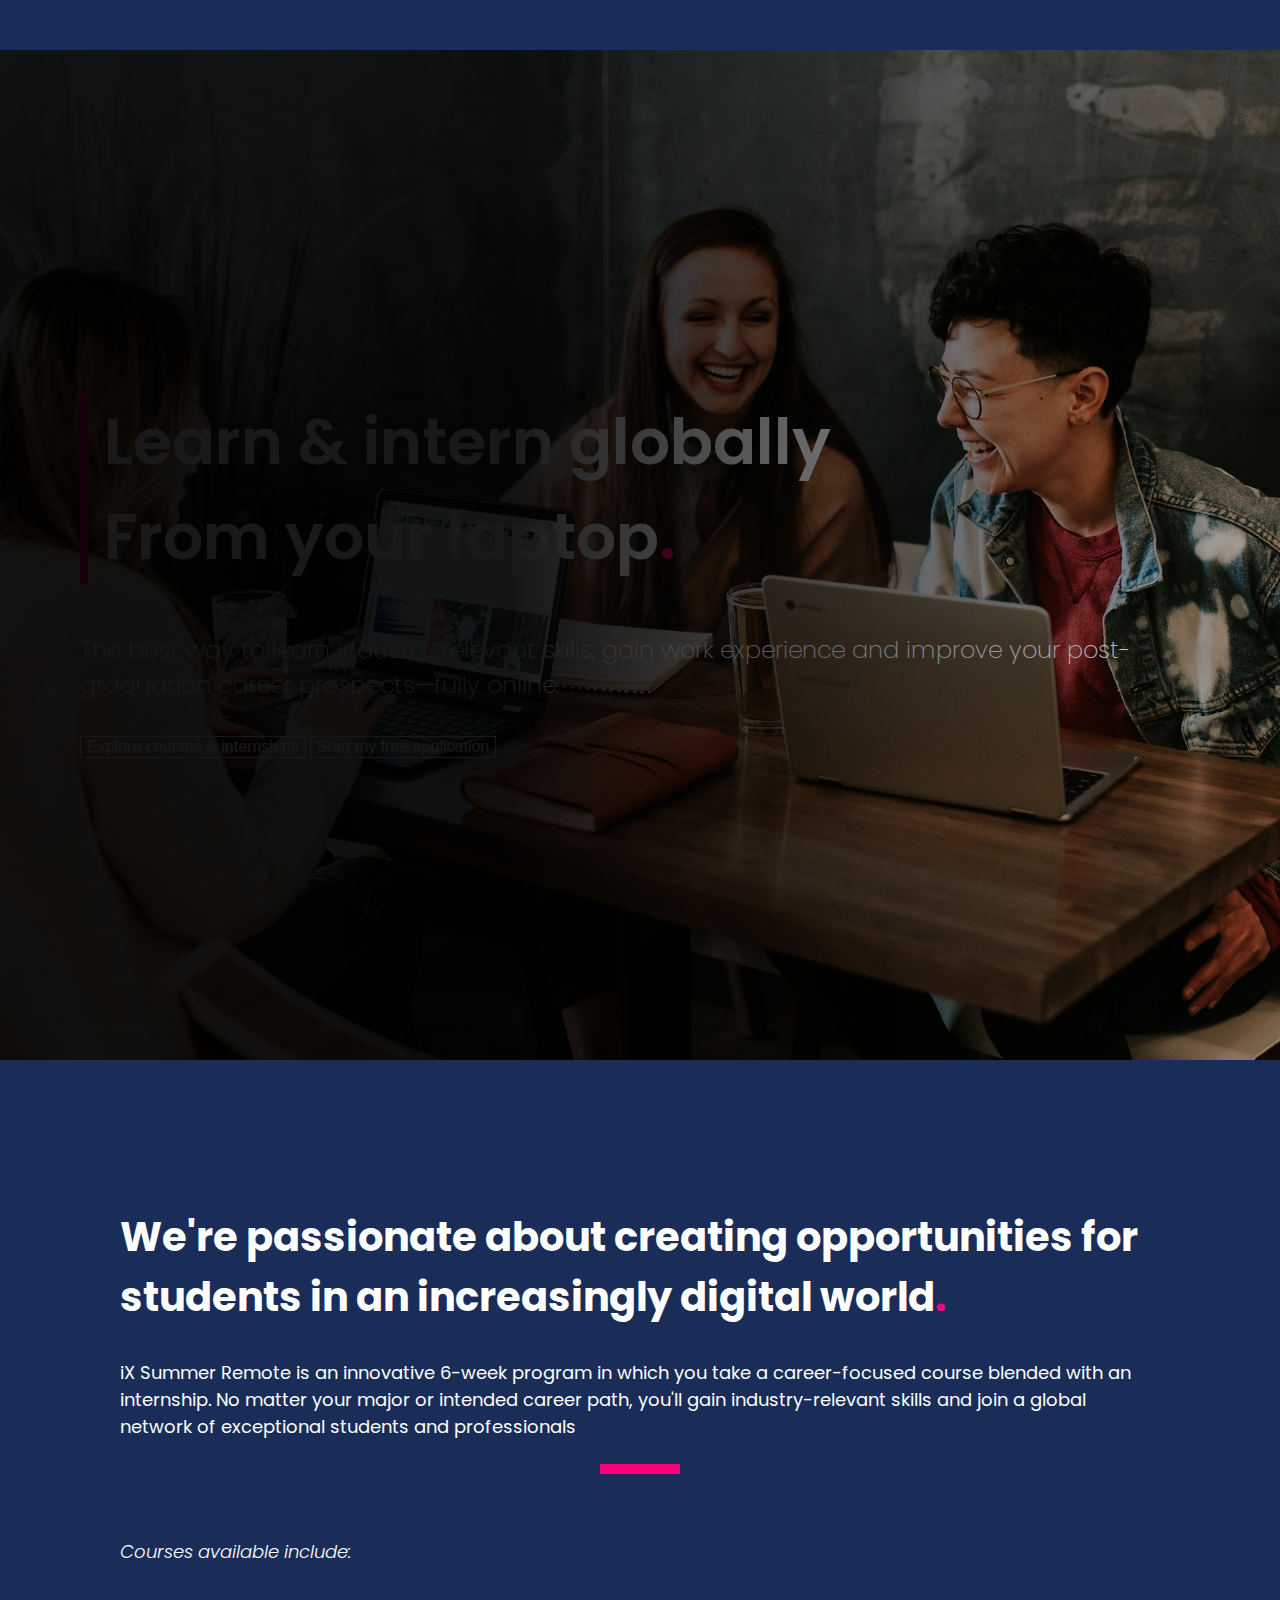
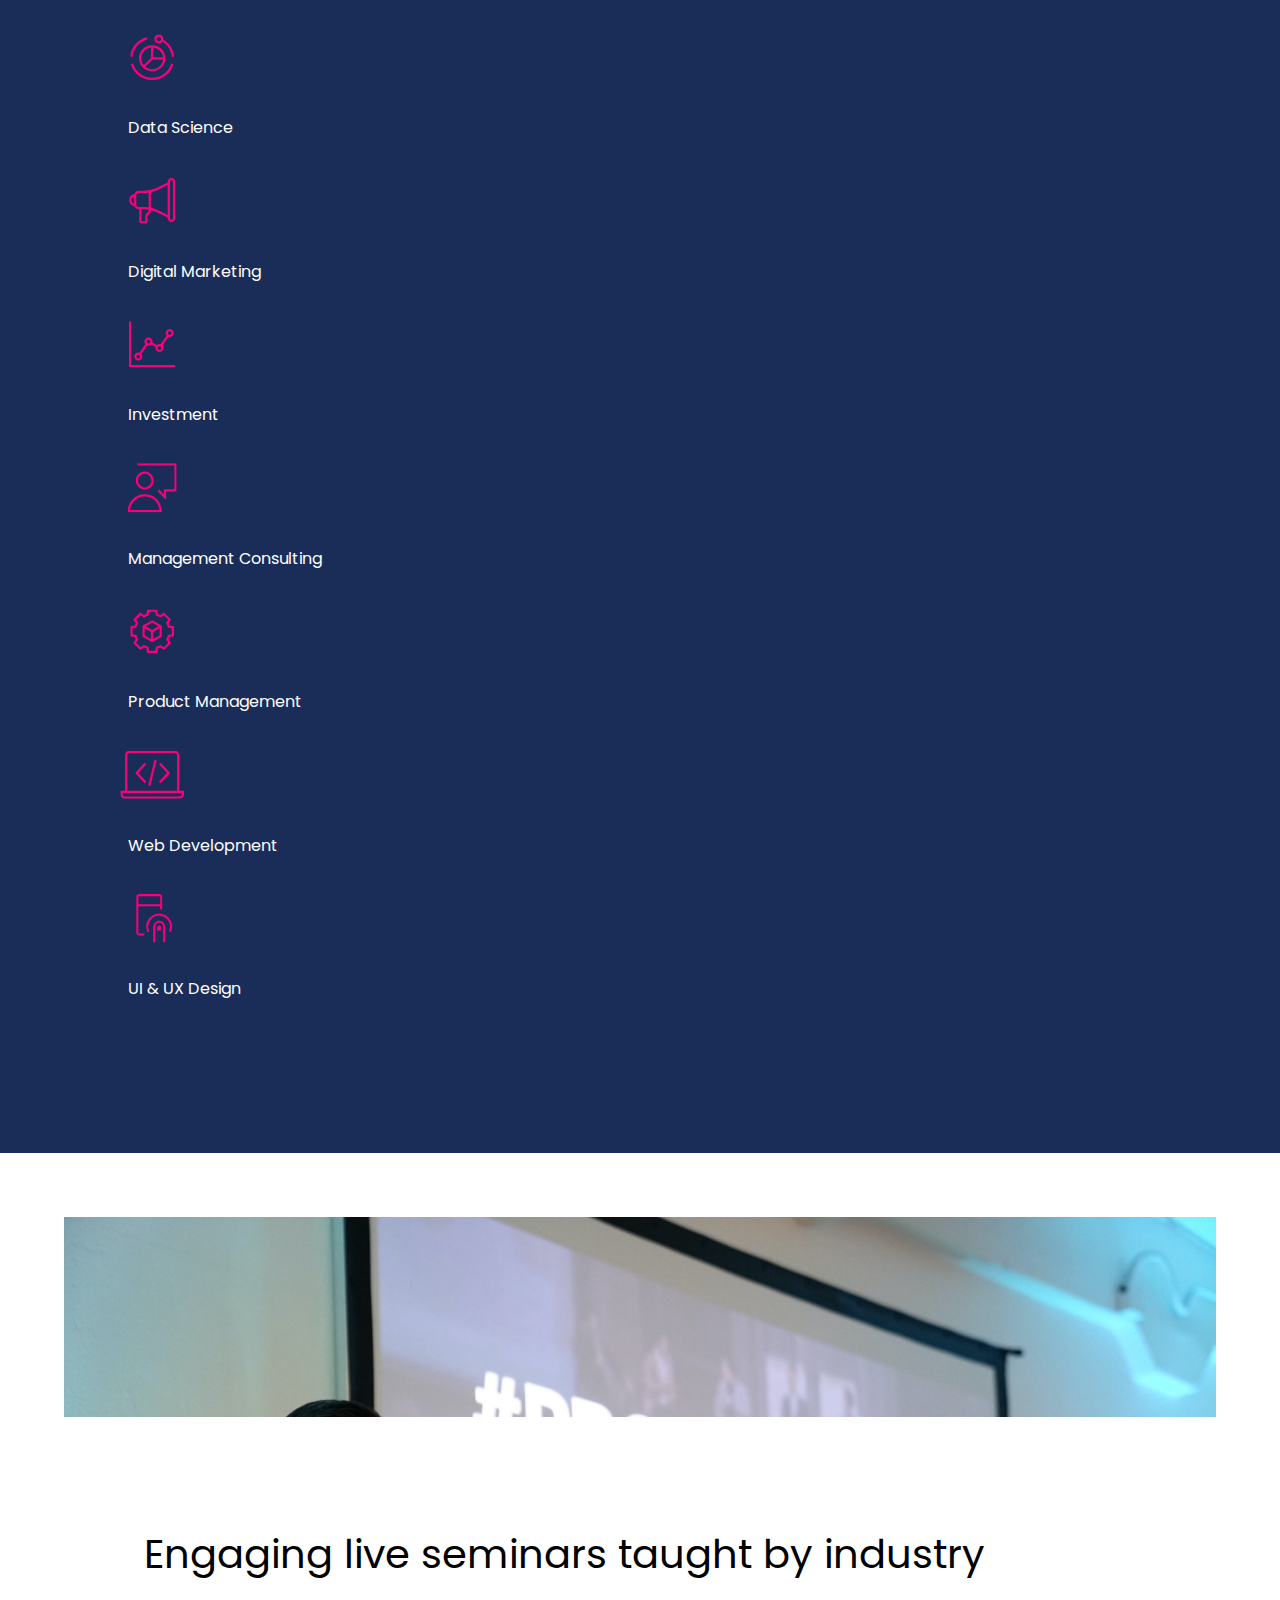
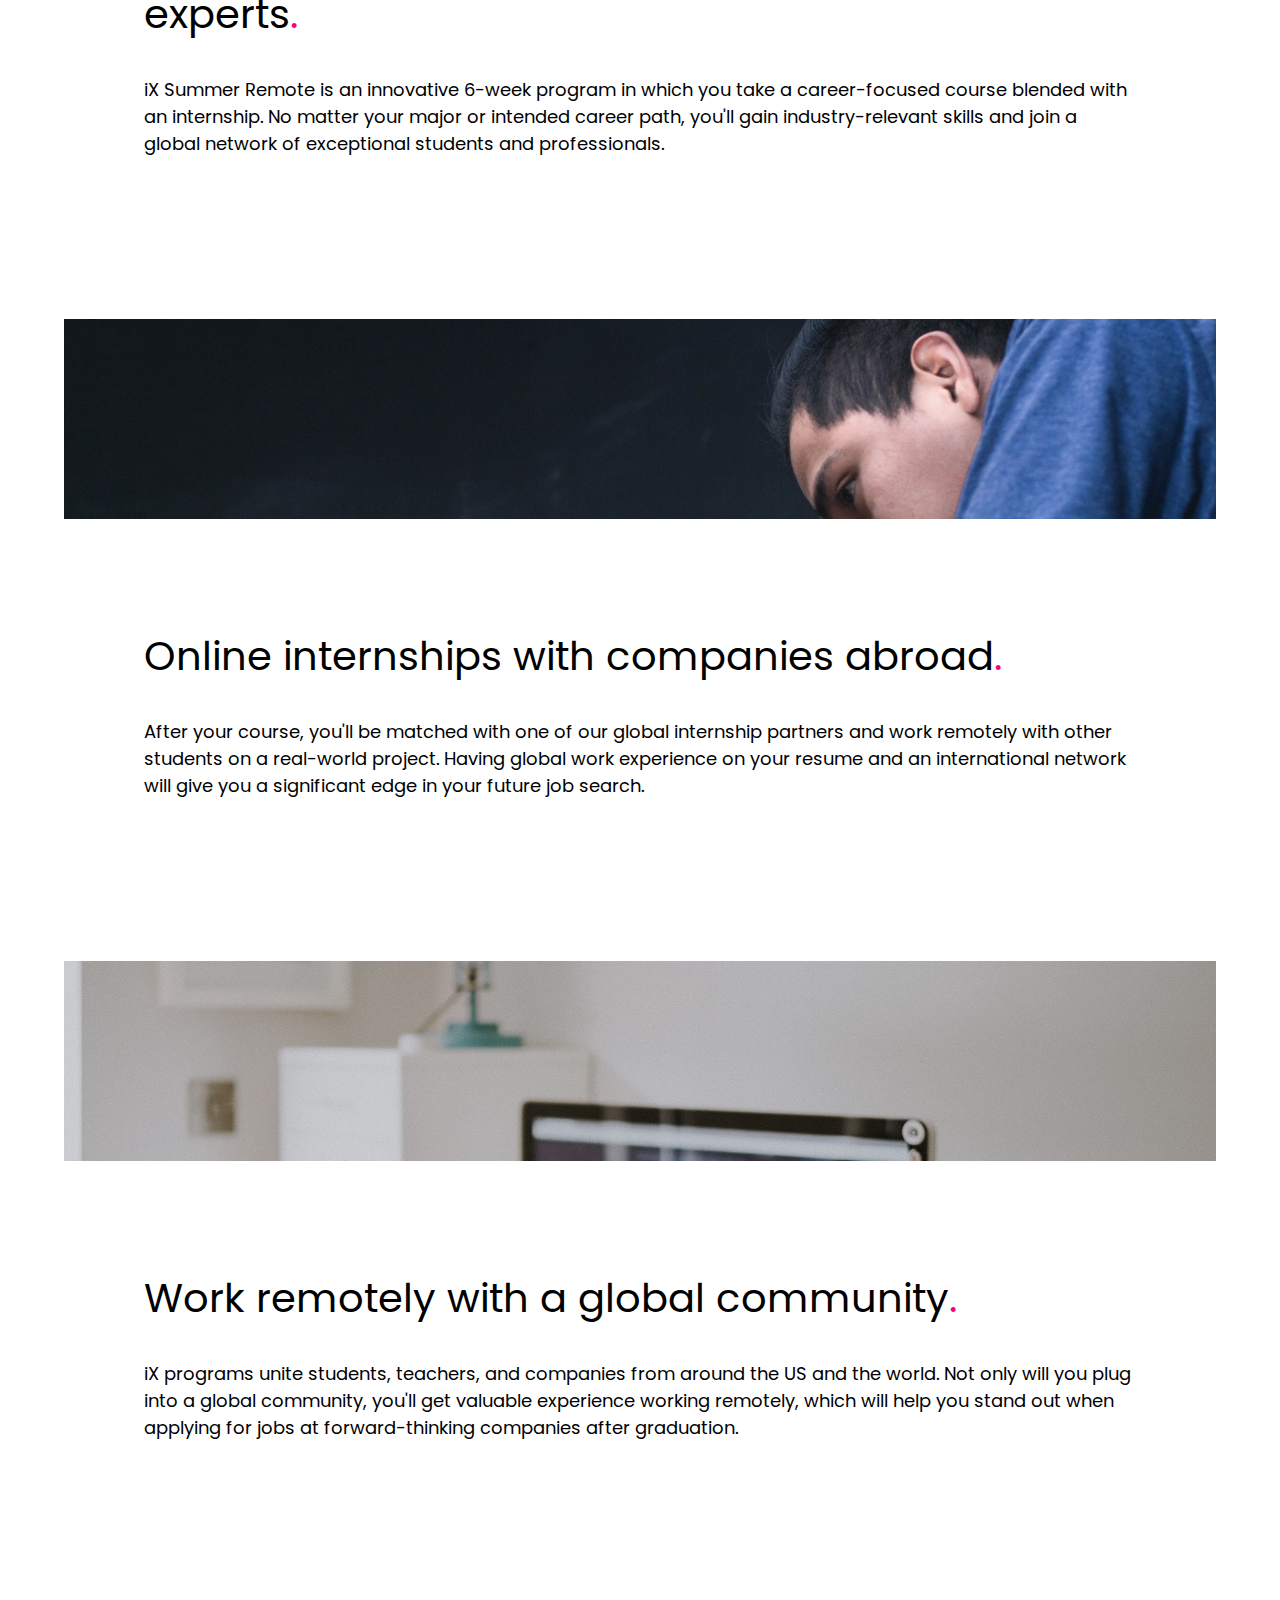
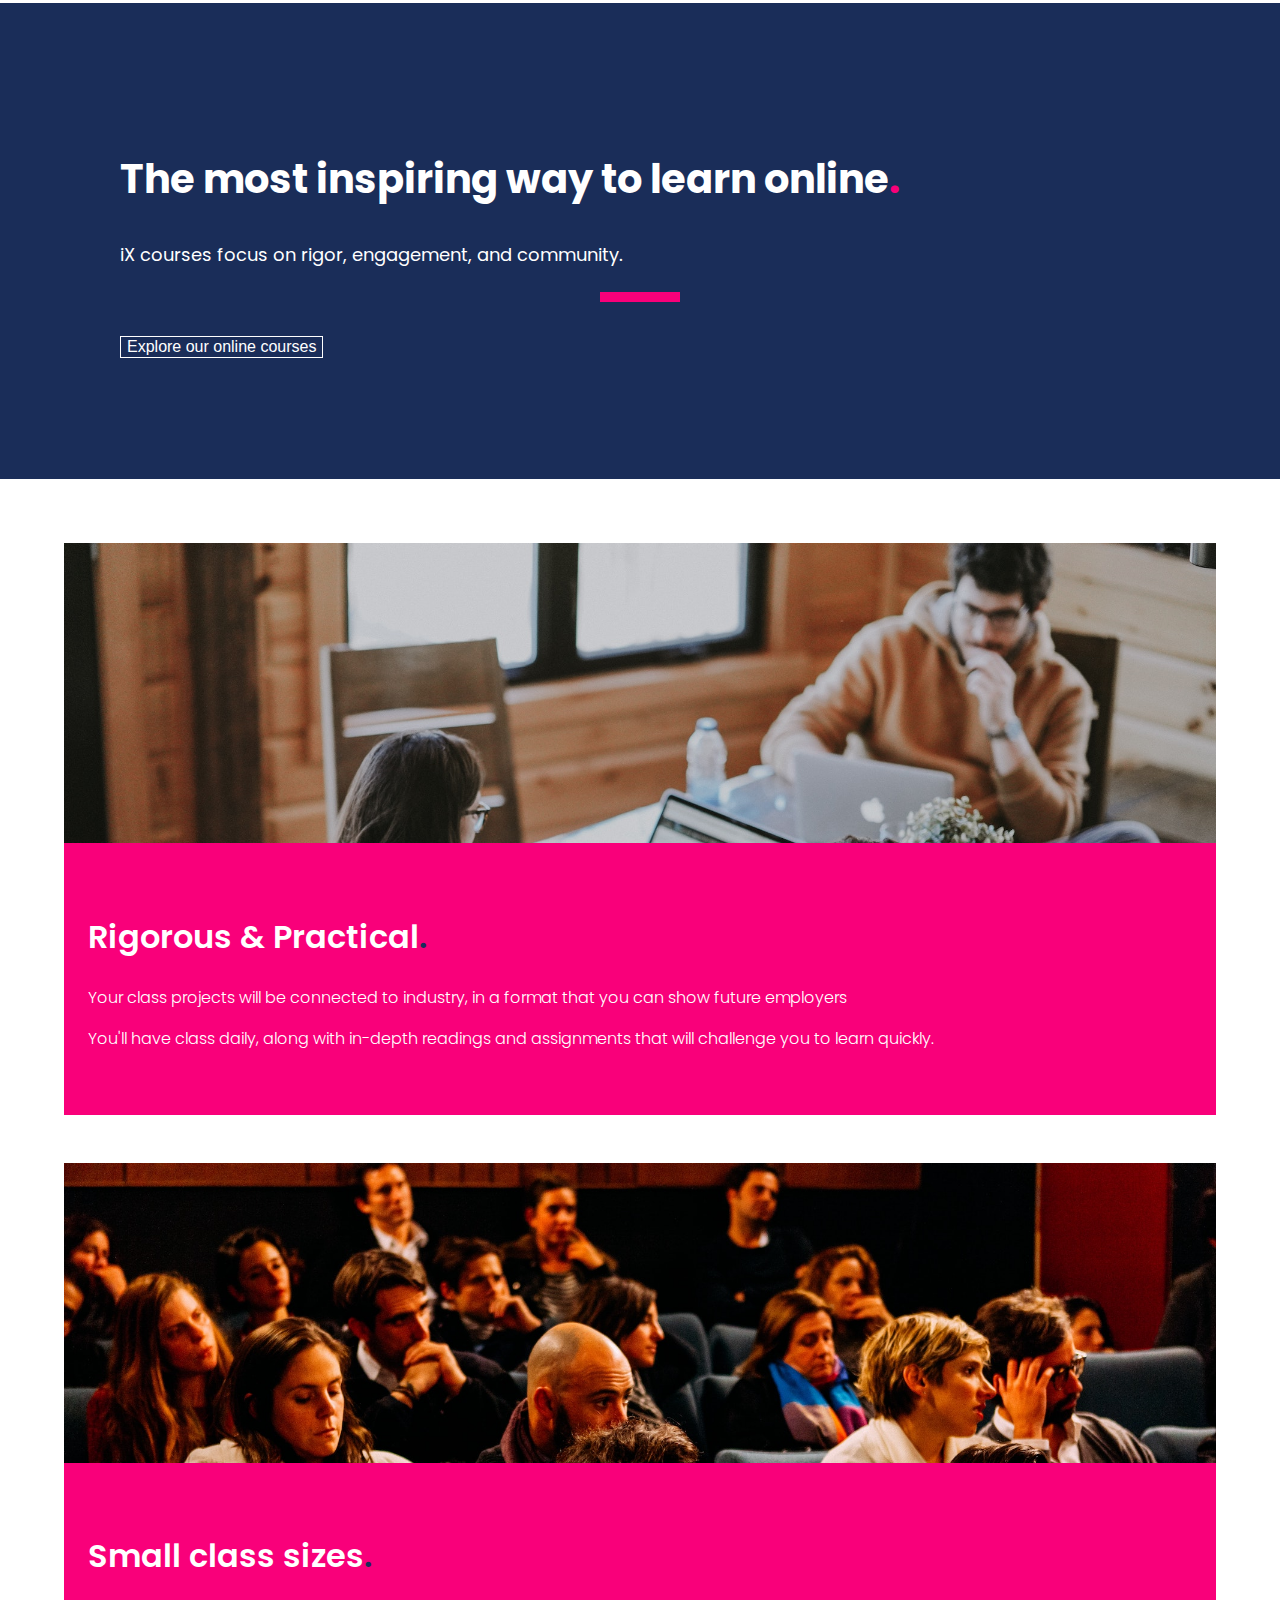
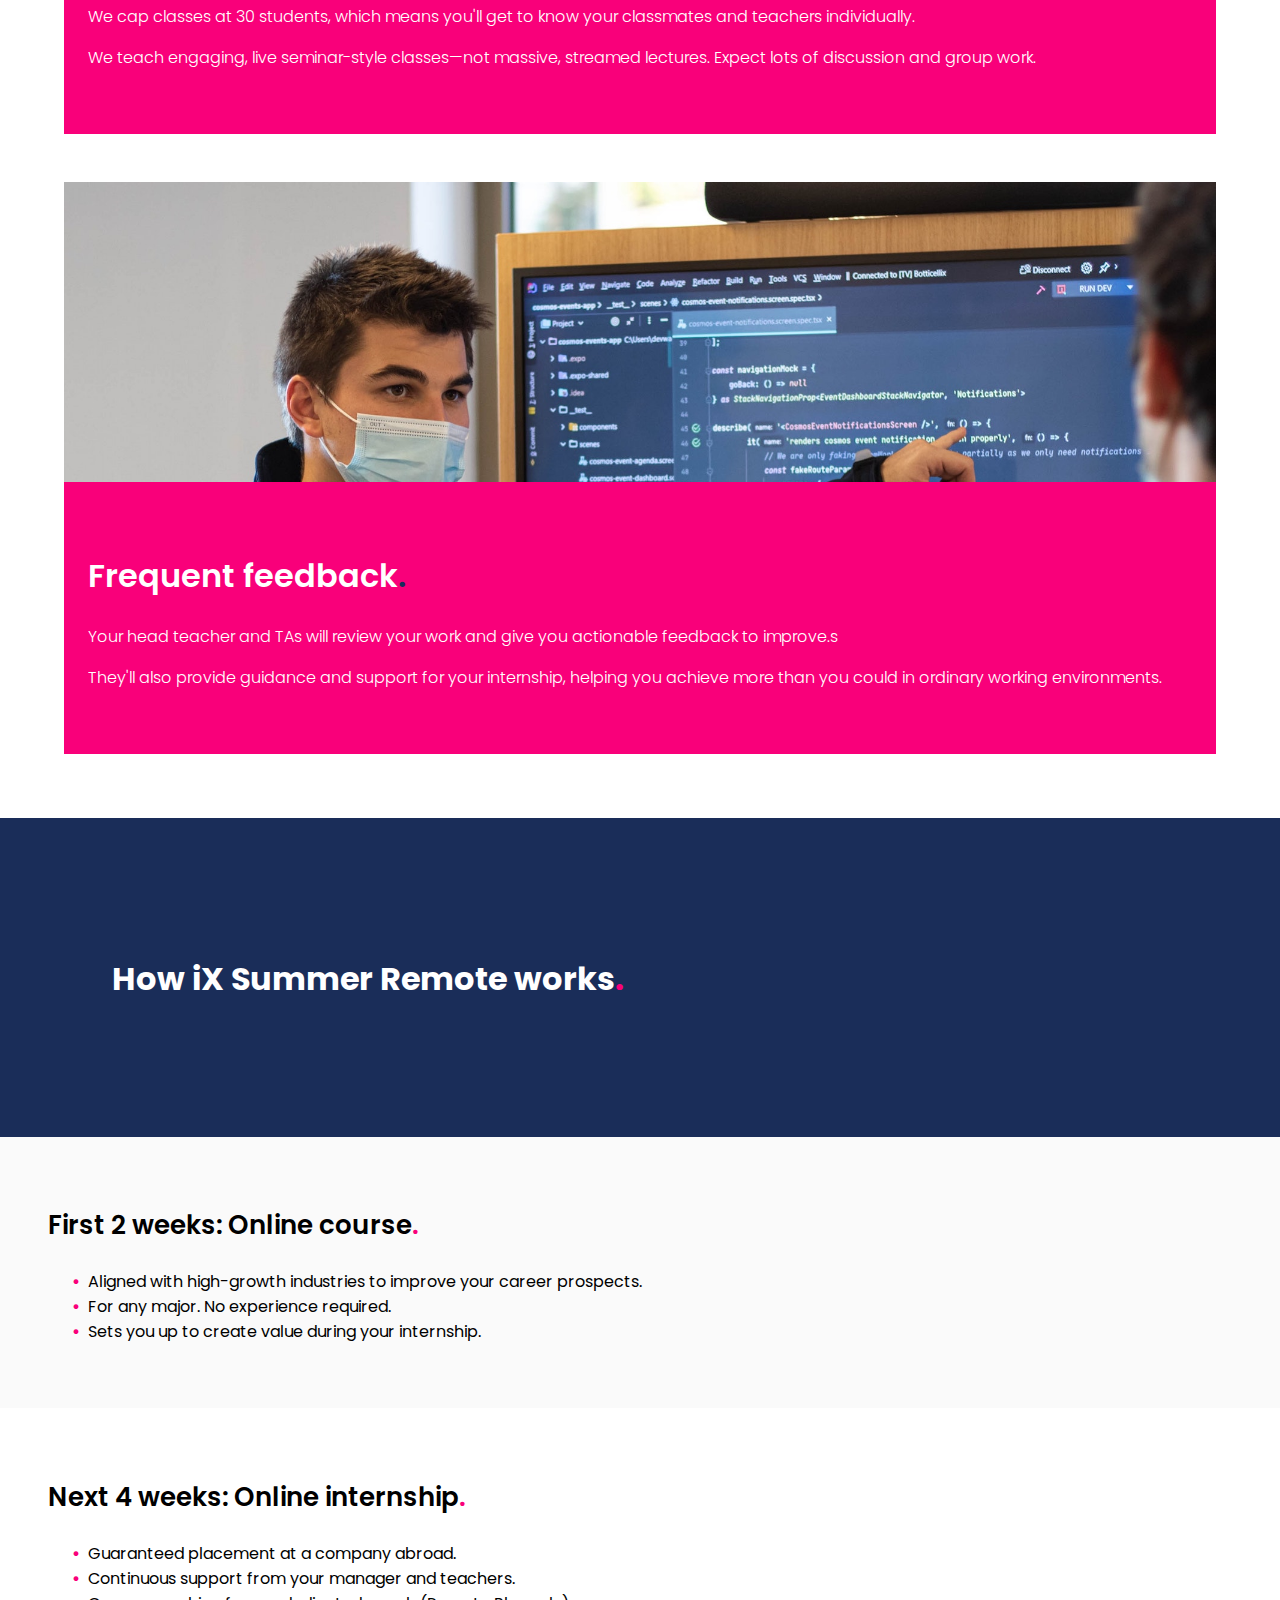
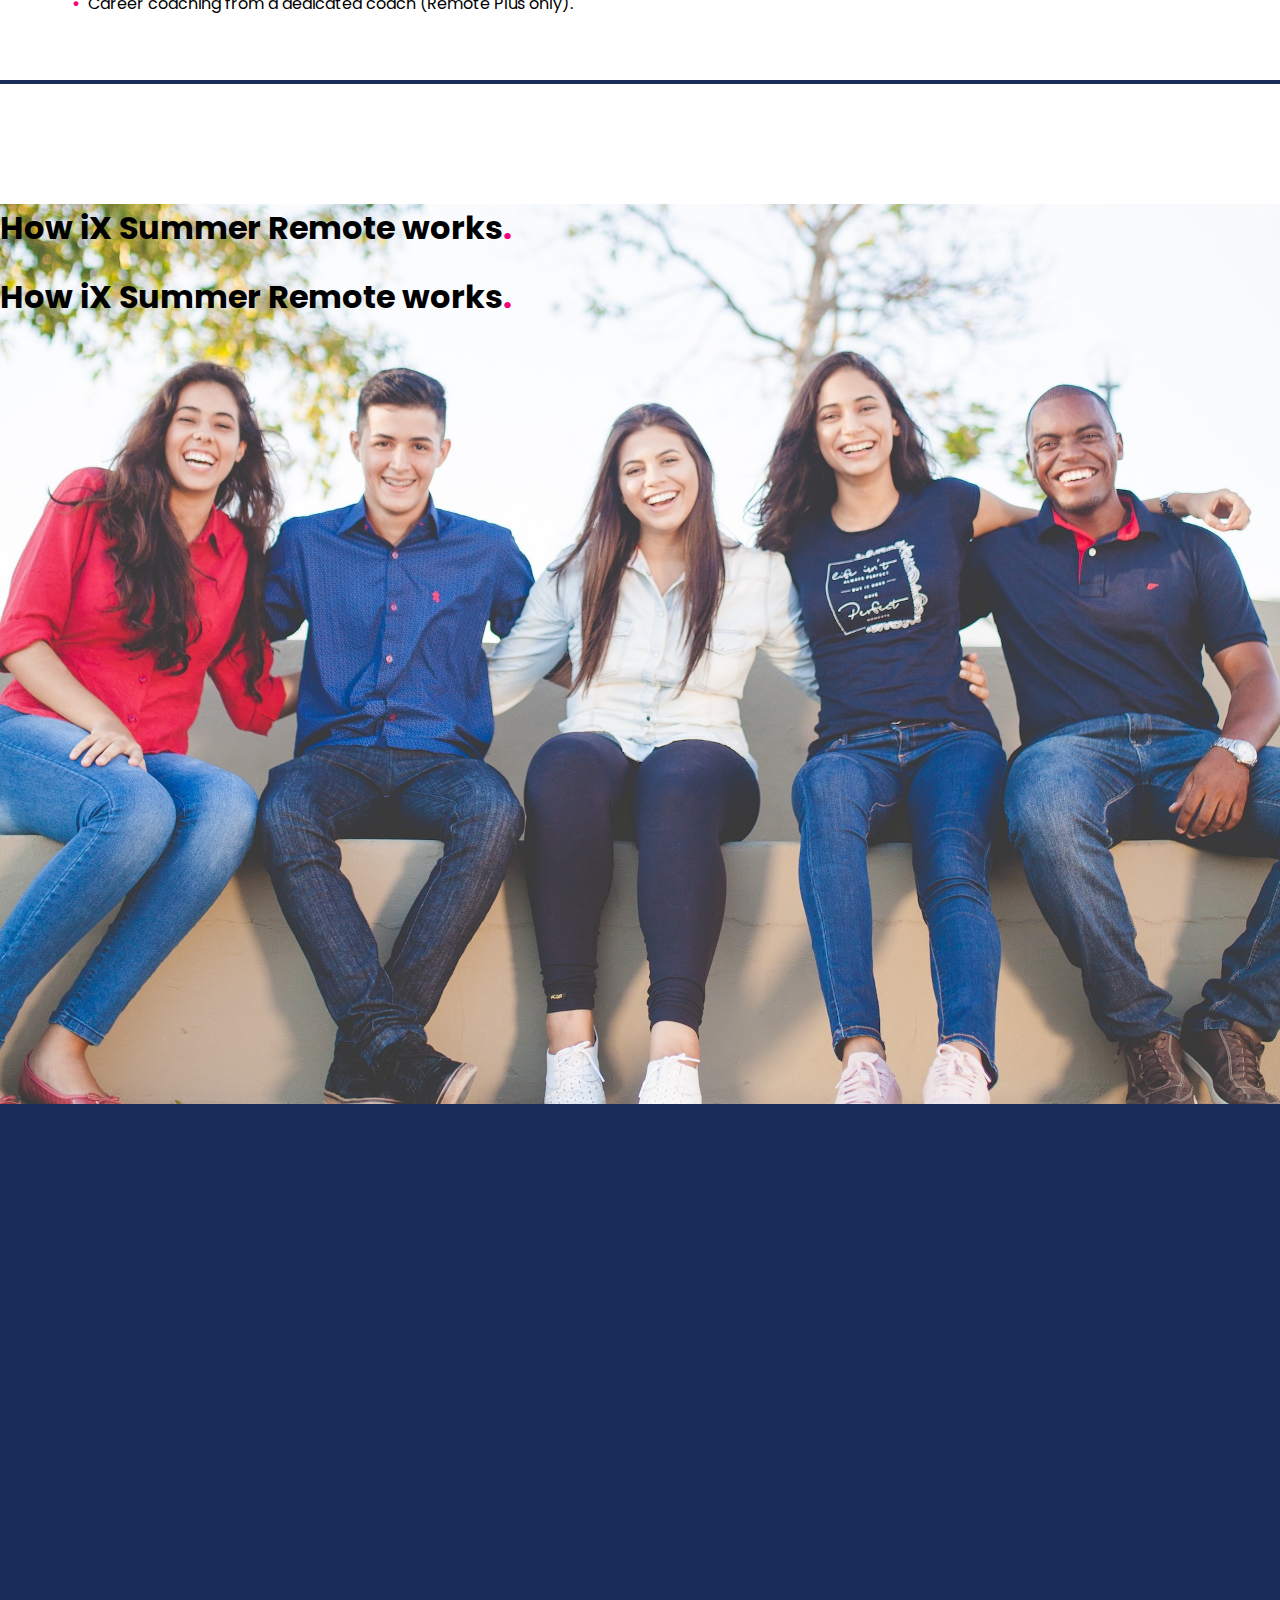
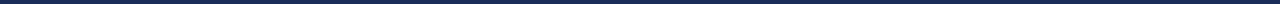
<file: index.html>
<!DOCTYPE html>

<html lang="en">

<head>
    <meta charset="utf-8">
    <meta name="viewport" content="width=device-width, initial-scale=1">

    <title>Learn &amp; Intern globally - From your laptop | iXperience</title>

    <link rel="stylesheet" href="https://cdn.jsdelivr.net/npm/bootstrap@4.5.3/dist/css/bootstrap.min.css"
        integrity="sha384-TX8t27EcRE3e/ihU7zmQxVncDAy5uIKz4rEkgIXeMed4M0jlfIDPvg6uqKI2xXr2" crossorigin="anonymous">
    <link rel="stylesheet" type="text/css" href="css/main.css">
    <link rel="stylesheet" type="text/css" href="css/responsive.css">
</head>

<body>
    <!--Nav Placeholder-->
    <nav></nav>

    <!--Header-->
    <header class="container-fluid header">
        <div class="overlay"></div>
        <div class="row">
            <div class="col-xs-12 col-md-10 col-lg-8">
                <h1 class="feature-title">Learn & intern globally<br>From your laptop<span class="dot">.</span></h1>
                <p class="sub-text">The best way to learn industry-relevant skills, gain work experience and improve
                    your post-graduation career prospects—fully online.</p>
                <button class="btn">Explore courses & internships</button>
                <button class="btn">Start my free application</button>
            </div>
        </div>
    </header>

    <!--Mission-->
    <div class="row text-center mission">
        <div class="col-xs-12 col-md-10 col-lg-8 mx-auto">
            <h1 class="feature-title">We're passionate about creating opportunities for students in an increasingly
                digital world<span class="dot">.</span></h1>
            <p>iX Summer Remote is an innovative 6-week program in which you take a career-focused course blended
                with an internship. No matter your major or intended career path, you'll gain industry-relevant
                skills and join a global network of exceptional students and professionals</p>
            <div class="underline"></div>
            
            <!--Courses-->
            <h3 class="courses-h">Courses available include:</h3>
            <div class="row text-center courses">
                <div class="col-lg-3 col-md-3 col-xs-4 ">
                    <div class="box">
                        <img src="./images/data-science.svg" alt="data-science" />
                        <p>Data Science</p>
                    </div>
                </div>
                <div class="col-lg-3 col-md-3 col-xs-4 ">
                    <div class="box">
                        <img src="./images/digital-marketing.svg" alt="data-science"/>
                        <p>Digital Marketing</p>
                    </div>
                </div>
                <div class="col-lg-3 col-md-3 col-xs-4 ">
                    <div class="box">
                        <img src="./images/investment.svg" alt="data-science" />
                        <p>Investment</p>
                    </div>
                </div>
                <div class="col-lg-3 col-md-3 col-xs-4 ">
                    <div class="box">
                        <img src="./images/manage.svg" alt="data-science" />
                        <p>Management Consulting</p>
                    </div>
                </div>
                <div class="col-lg-3 col-md-3 col-xs-4 ">
                    <div class="box">
                        <img src="./images/product.svg" alt="data-science" />
                        <p>Product Management</p>
                    </div>
                </div>
                <div class="col-lg-3 col-md-3 col-xs-4 ">
                    <div class="box">
                        <img src="./images/web.svg" alt="data-science" />
                        <p>Web Development</p>
                    </div>
                </div>
                <div class="col-lg-3 col-md-3 col-xs-4 ">
                    <div class="box">
                        <img src="./images/ui.svg" alt="data-science" />
                        <p>UI & UX Design</p>
                    </div>
                </div>
            </div>
        </div>
        
    </div>

     <!--Content-->
    <div class="container-fluid">
        <!--Value-->
        <div class="row value">
            <div class="col-lg-6 col-md-6 col-xs-12" style="width: 100%; min-height: 200px; background: url(images/7.jpg); background-size: cover;">
            </div>
            <div class="col-lg-6 col-md-6 col-xs-12">
                <div class="box-text">
                    <h1 class="feature-title">Engaging live seminars taught by industry experts<span class="dot">.</span>
                    </h1>
                    <p>iX Summer Remote is an innovative 6-week program in which you take a career-focused course blended
                        with an internship. No matter your major or intended career path, you'll gain industry-relevant
                        skills and join a global network of exceptional students and professionals.</p>
                </div>
            </div>
        </div>

        <div class="row value">
            <div class="col-lg-6 col-md-6 col-xs-12" style="width: 100%; min-height: 200px; background: url(images/5.jpg); background-size: cover;">
            </div>
            <div class="col-lg-6 col-md-6 col-xs-12">
                <div class="box-text">
                    <h1 class="feature-title">Online internships with companies abroad<span class="dot">.</span></h1>
                    <p>After your course, you'll be matched with one of our global internship partners and work remotely
                    with other students on a real-world project. Having global work experience on your resume and an
                    international network will give you a significant edge in your future job search.</p>
                </div>
            </div>
        </div>

        <div class="row value">
            <div class="col-lg-6 col-md-6 col-xs-12" style="width: 100%; min-height: 200px; background: url(images/2.jpg); background-size: cover;">
            </div>
            <div class="col-lg-6 col-md-6 col-xs-12">
                <div class="box-text">
                    <h1 class="feature-title">Work remotely with a global community<span class="dot">.</span></h1>
                    <p>iX programs unite students, teachers, and companies from around the US and the world. Not only will
                        you plug into a global community, you'll get valuable experience working remotely, which will help
                        you stand out when applying for jobs at forward-thinking companies after graduation.</p>
                </div>
            </div>
        </div>

        <!--Motivation-->
        <div class="row text-center mission">
            <div class="col-xs-12 col-md-10 col-lg-8 mx-auto">
                <h1 class="feature-title">The most inspiring way to learn online<span class="dot">.</span></h1>
                <p>iX courses focus on rigor, engagement, and community.</p>
                <div class="underline"></div>
                <button class="btn">Explore our online courses</button>
            </div>
        </div>

        <!--Focus-->
        <div class="row focus">
            <div class="col-xs-12 col-sm-12 col-lg-4">
                <div class="row" style="width: 100%; min-height: 300px; background: url(images/1.jpg); background-size: cover;">
                </div>
                <div class="row">
                    <div class="box-text-alt">
                        <h1 class="feature-title">Rigorous & Practical<span class="dot-alt">.</span>
                        </h1>
                        <p>Your class projects will be connected to industry, in a format that you can show future employers</p>
                        <p>You'll have class daily, along with in-depth readings and assignments that will challenge you to
                        learn quickly.</p>
                    </div>
                </div>
            </div>

            <div class="col-xs-12 col-sm-12 col-lg-4">
                <div class="row" style="width: 100%; min-height: 300px; background: url(images/3.jpg); background-size: cover;">
                </div>
                <div class="row">
                    <div class="box-text-alt">
                        <h1 class="feature-title">Small class sizes<span class="dot-alt">.</span>
                        </h1>
                        <p>We cap classes at 30 students, which means you'll get to know your classmates and teachers
                            individually.</p>
                        <p>We teach engaging, live seminar-style classes—not massive, streamed lectures. Expect lots of
                            discussion and group work.</p>
                    </div>
                </div>
            </div>

            <div class="col-xs-12 col-sm-12 col-lg-4">
                <div class="row" style="width: 100%; min-height: 300px; background: url(images/6.jpg); background-size: cover;">
                </div>
                <div class="row">
                    <div class="box-text-alt">
                        <h1 class="feature-title">Frequent feedback<span class="dot-alt">.</span>
                        </h1>
                        <p>Your head teacher and TAs will review your work and give you actionable feedback to improve.s</p>
                        <p>They'll also provide guidance and support for your internship, helping you achieve more than you
                            could in ordinary working environments.</p>
                    </div>
                </div>
            </div>
        </div>

        <!--How-->
        <div class="row how">
            <div class="col-xs-12 col-sm-12 col-lg-4 fancy-title">
                <div class="how-text">
                    <h1 class="feature-title">How iX Summer Remote works<span class="dot">.</span>
                    </h1>
                </div>
            </div>

            <div class="col-xs-12 col-sm-12 col-lg-4 rb">
                <div class="how-text">
                    <h2 class="feature-title">First 2 weeks: Online course<span class="dot">.</span>
                    </h2>
                    <ul>
                        <li>Aligned with high-growth industries to improve your career prospects.</li>
                        <li>For any major. No experience required.</li>
                        <li>Sets you up to create value during your internship.</li>
                    </ul>
                </div>
            </div>

            <div class="col-xs-12 col-sm-12 col-lg-4">
                <div class="how-text">
                    <h2 class="feature-title">Next 4 weeks: Online internship<span class="dot">.</span>
                    </h2>
                    <ul>
                        <li>Guaranteed placement at a company abroad.</li>
                        <li>Continuous support from your manager and teachers.</li>
                        <li>Career coaching from a dedicated coach (Remote Plus only).</li>
                    </ul>
                </div>
            </div>
        </div>

        <!--Impact-->
        <div class="row impact" style="width: 100%; height: 100vh; background: url(images/8.jpg); background-size: cover;">
            <div class="col-xs-12 col-sm-4 col-lg-4">
                <div class="fin-text">
                    <h1 class="feature-title">How iX Summer Remote works<span class="dot">.</span>
                    </h1>
                </div>
            </div>
            <div class="col-xs-12 col-sm-8 col-lg-8" >
                <div class="fin-text">
                    <h1 class="feature-title">How iX Summer Remote works<span class="dot">.</span>
                    </h1>
                </div>
            </div>
        </div>



    </div>
        



    <!--Footer Placeholder-->
    <footer></footer>

    <script src="https://code.jquery.com/jquery-3.5.1.min.js"
        integrity="sha256-9/aliU8dGd2tb6OSsuzixeV4y/faTqgFtohetphbbj0=" crossorigin="anonymous"></script>
    <script src="https://cdn.jsdelivr.net/npm/bootstrap@4.5.3/dist/js/bootstrap.min.js"
        integrity="sha384-w1Q4orYjBQndcko6MimVbzY0tgp4pWB4lZ7lr30WKz0vr/aWKhXdBNmNb5D92v7s"
        crossorigin="anonymous"></script>
</body>

</html>
</file>
<file: css/main.css>
@import url('https://fonts.googleapis.com/css2?family=Poppins&display=swap');

html {
    font-size: 16px;
}
body {
    margin: 0;
    padding: 0;
    font-family: 'Poppins', sans-serif;
}
nav {
    width: 100%;
    height: 50px;
    background: #1a2d59;
}
footer {
    width: 100%;
    height: 500px;
    background: #1a2d59;
}

.container-fluid {
    padding: 0;
}
.row {
    margin: 0;
}

.overlay {
    background: linear-gradient(90deg, rgba(0,0,0,0.9) 40%, rgba(0,0,0,0.1));
    position: absolute;
    min-height: 100%;
    width: 100%;
    left: 0;
    top: 0;
}

.dot {
    color: #F9007A;
}
.dot-alt {
    color: #1a2d59;
}

.header {
    background: url(../images/banner.jpg);
    background-size: cover;
    background-position: center;
    position: relative;
    height: calc(100vh - 50px);
    padding: 80px;
    display: flex;
    justify-content: center;
    flex-direction: column;
    color: #fff;
}
.header h1 {
    font-size: 64px;
    margin-bottom: 48px;
    border-left: 8px solid #F9007A;
    padding-left: 16px;
    font-weight: 600;
}
.header p {
    font-size: 24px;
    font-weight: 200;
    margin-bottom: 32px;
}
.header button, .mission button {
    border:1px solid #fff;
    font-size: 16px;
    background: unset;
    border-radius: 0;
    color:#fff;
}
.header button:hover, .mission button:hover {
    border:1px solid #F9007A;
    background:#F9007A;
    color:#fff;
}

.mission {
    margin: 0 auto;
    padding: 120px;
    background: #1a2d59;
    color: #fff;
}
.mission h1 {
    font-size: 40px;
    margin-bottom: 32px;
}
.mission p {
    font-size: 18px;
    margin-bottom: 24px;
}
.underline {
    width: 80px;
    height: 10px;
    background: #F9007A;
    margin: 0 auto;
    margin-bottom: 32px;
}

.value {
    margin: 64px;
}

.box-text {
    padding: 80px;
}
.box-text h1 {
    font-size: 40px;
    margin-bottom: 32px;
    font-weight: 400;
}
.box-text p {
    font-size: 18px;
    font-weight: 400;
}
.box-text-alt {
    padding: 48px 24px;
    background: #F9007A;
    color: #fff;
    margin-bottom: 48px;
}

.focus {
    margin: 64px;
}
.focus h1 {
    font-size: 32px;
    margin-bottom: 24px;
    font-weight: 600;
}
.focus p {
    font-size: 16px;
    font-weight: 300;
}

.how {
    border-top: 4px solid #1a2d59;
    border-bottom: 4px solid #1a2d59;
    margin-bottom: 120px;
}
.how-text {
    padding: 48px;
}
.how-text h2 {
    font-size: 26px;
    font-weight: 600;
    margin-bottom: 24px;
}
.how-text ul{
    list-style: none;
}
.how-text ul li::before {
    content: "\2022"; 
    color: #F9007A;
    font-weight: bold;
    display: inline-block;
    width: 16px; 
    margin-left: -16px;
}
.fancy-title {
    background: #1a2d59;
    padding: 64px;
    color: #fff;
}
.rb {
    background: #fafafa;
}

.courses {
    margin-top: 64px;
}
.courses img {
    width: 64px;
}
.courses-h {
    font-size: 18px;
    margin-top: 64px;
    font-style: italic;
    font-weight: 300;
}
.courses p {
    font-size: 16px;
    padding: 8px;
}
</file>
<file: css/responsive.css>
html {
    min-width: 320px;
}

@media (max-width: 575px) {
}

@media (max-width: 767px) {
    .header {
        padding: 24px;
    }
    .header h1 {
        font-size: 48px;
        margin-bottom: 40px;
    }
    .header p {
        font-size: 16px;
        font-weight: 200;
        margin-bottom: 24px;
    }
    .header button {
        width: 100%;
        margin-bottom: 16px;
    }
    .mission {
        padding: 54px 24px;
    }
    .mission h1, .box-text h1 {
        font-size: 32px;
        margin-bottom: 24px;
    }
    .mission p, .box-text p {
        font-size: 18px;
        margin-bottom: 24px;
    }
    .value {
        margin: 0;
    }
    .focus {
        margin: 24px 0px;
    }
    .focus h1 {
        font-size: 26px;
        margin-bottom: 18px;
    }
    .how-text {
        padding: 24px;
    }
    .fancy-title {
        padding: 24px;
    }

}

@media (max-width: 991px) {
    .box-text {
        padding: 48px 24px;
    }
}

@media (max-width: 1199px) {}
</file>
